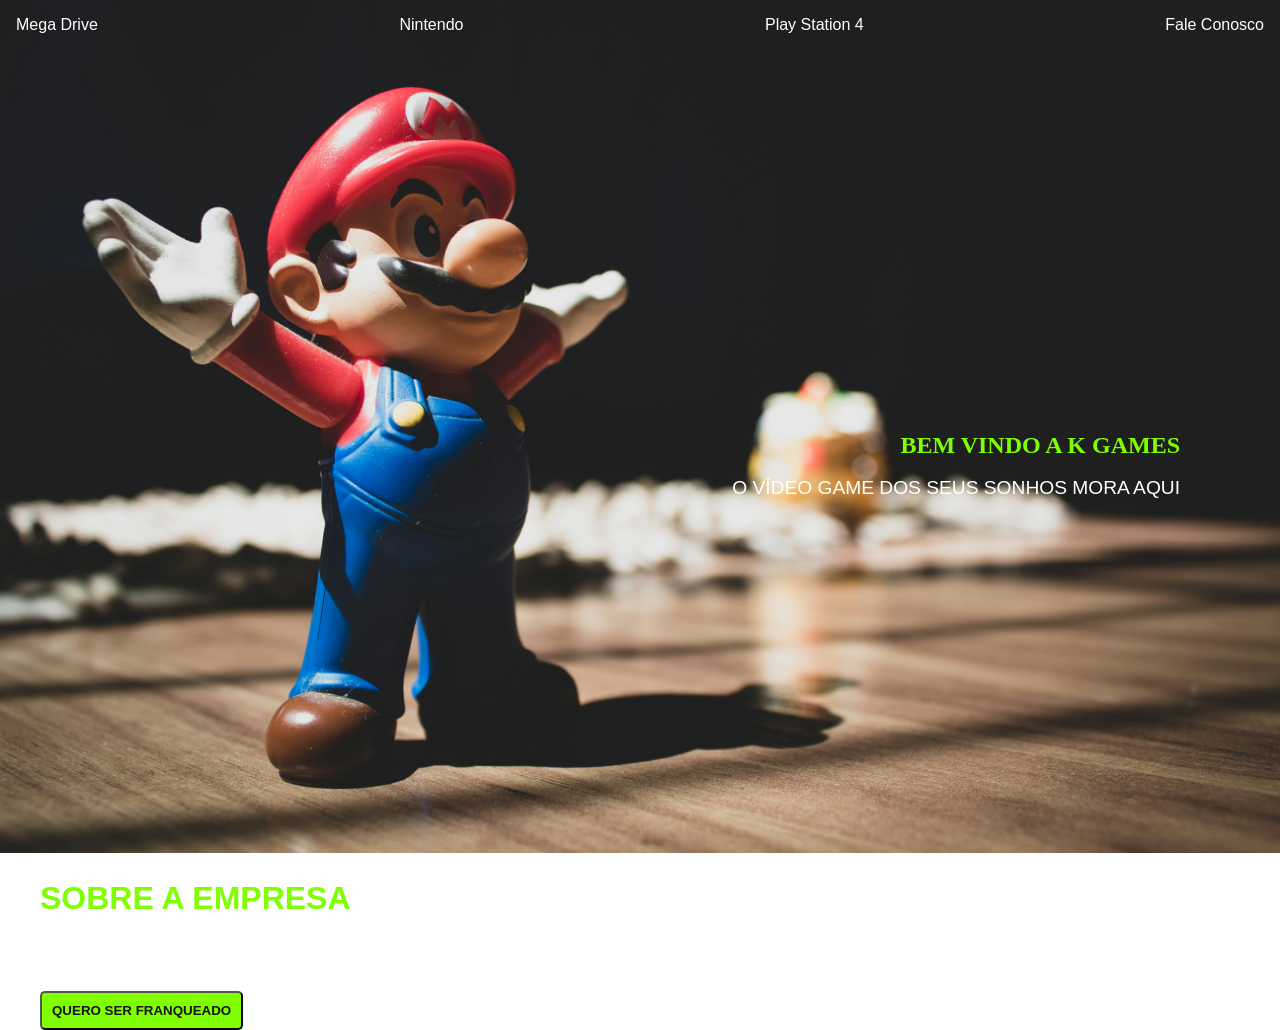
<file: home.html>
<!DOCTYPE html>
<html lang="pt-br">
<head>
    <meta charset="UTF-8">
    <meta name="viewport" content="width=device-width, initial-scale=1.0">
    <title>k GAMES</title>
    <link rel="stylesheet" href="style.css">
</head>
<body>
    <nav>
        <ul>
            <li>
                <a href="megadrive.html" target="_blank"> Mega Drive</a>
            </li>
             <li>
                <a href="nintendo.html" target="_blank"> Nintendo</a>
            </li>
             <li>
                <a href="playstation.html" target="_blank">Play Station 4</a>
            </li>
            <li>
                <a href="faleconosco.html" target="_blank">Fale Conosco</a>
            </li>
        </ul>
    </nav>
    </header>
  
  <div class="sobre">
    <h2>BEM VINDO A K GAMES</h2>
    <br>
    <p>O VÍDEO GAME DOS SEUS SONHOS MORA AQUI</p>
  </div>
  
  <section >
    <div class="texto-quem-somos">
      <h3>Sobre a Empresa</h3>
      <p>A K Games é a maior empresa de Video-Games do Vale do Jaguaribe, trabalhamos com todas as marcas disponíveis no mercado internacional. Se você quer seer um de nossos franquiados é so clicar no botão abaixo e fazer parte do time dos sonhos. <br> ESPERAMOS POR VOCÊ</p>
      <button class="botao">QUERO SER FRANQUEADO</button>
</body>
</html>
</file>
<file: style.css>
body{
color: white;
background-image: url("imagens/mario.jpg");
background-size: 100%;
background-repeat: no-repeat;
font-family: Arial, Helvetica, sans-serif;
width: 100vw;
height: 100vh;
}

ul{
    display: flex;
    justify-content: space-between;
    list-style-type: none;
    padding: 16px;
    align-items: center;
}

a{
    color: white;
    text-decoration: none;
}

*{
    margin: 0;
    padding: 0;
    box-sizing: 0;
}



.sobre {

    background-size: cover;
    height: 70vh;
    display: flex;
    align-items: flex-end;
    justify-content: center;
    flex-direction: column;
    margin: 100px;
}

.sobre h2{
    color: chartreuse;
    font-family:Cambria, Cochin, Georgia, Times, 'Times New Roman', serif;
    
}

.sobre p {
    font-size: 1.2rem;
    max-width: 700px;
    color: #fff;
}


.texto-quem-somos{
    padding-left: 40px;
    padding-right: 40px;
}

section h3 {
    color: chartreuse;
    font-size: 2rem;
    margin-bottom: 20px;
    text-transform: uppercase;
}

.texto-quem-somos{
    padding-left: 40px;
    padding-right: 40px;
    justify-content: center;
    align-items: center;
}

.botao{
    background-color: chartreuse;
    color: rgb(20, 20, 20);
    padding: 10px;
    border-radius: 5px;
    text-decoration: none;
    font-weight: bold;
}
.botao:hover{
    background-color: rgb(10, 9, 9);
    color: chartreuse;
    border: solid 2px white;
    transition: 0.5s;
}
</file>
